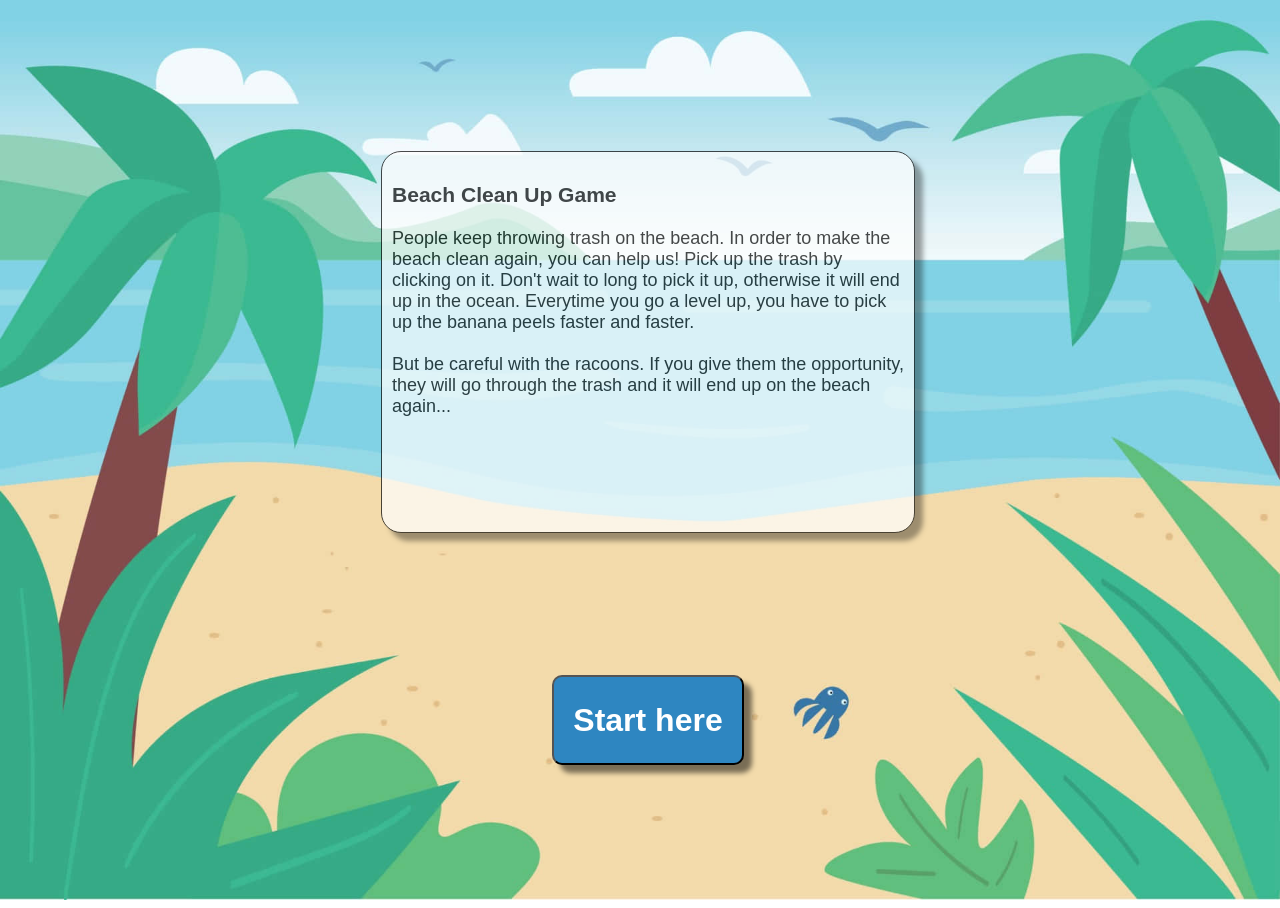
<file: index.html>
<!DOCTYPE html>
<html lang="en">
<head>
    <meta charset="UTF-8">
    <meta name="viewport" content="width=device-width, initial-scale=1.0">
    <title>Start page</title>

    <link rel="stylesheet" href="./css/startpage.css">
</head>
<body>  
<section class="container">
    <div id="gamerules">
        <h3>Beach Clean Up Game</h3>
        <p>People keep throwing trash on the beach. In order to make the beach clean again, you can help us!
            Pick up the trash by clicking on it. Don't wait to long to pick it up, otherwise it will end up in the
            ocean. Everytime you go a level up, you have to pick up the banana peels faster and faster. 
            <br>
            <br>
            But be careful with the racoons. If you give them the opportunity, they will go through the trash and it will end up on the beach again...
        </p>
    </div>
</section>

    <form action="./play.html">
    <input class="button" type="submit" value="Start here">
    </form>

    <script src="./js/main.js"></script>
    
</body>
</html>
</file>
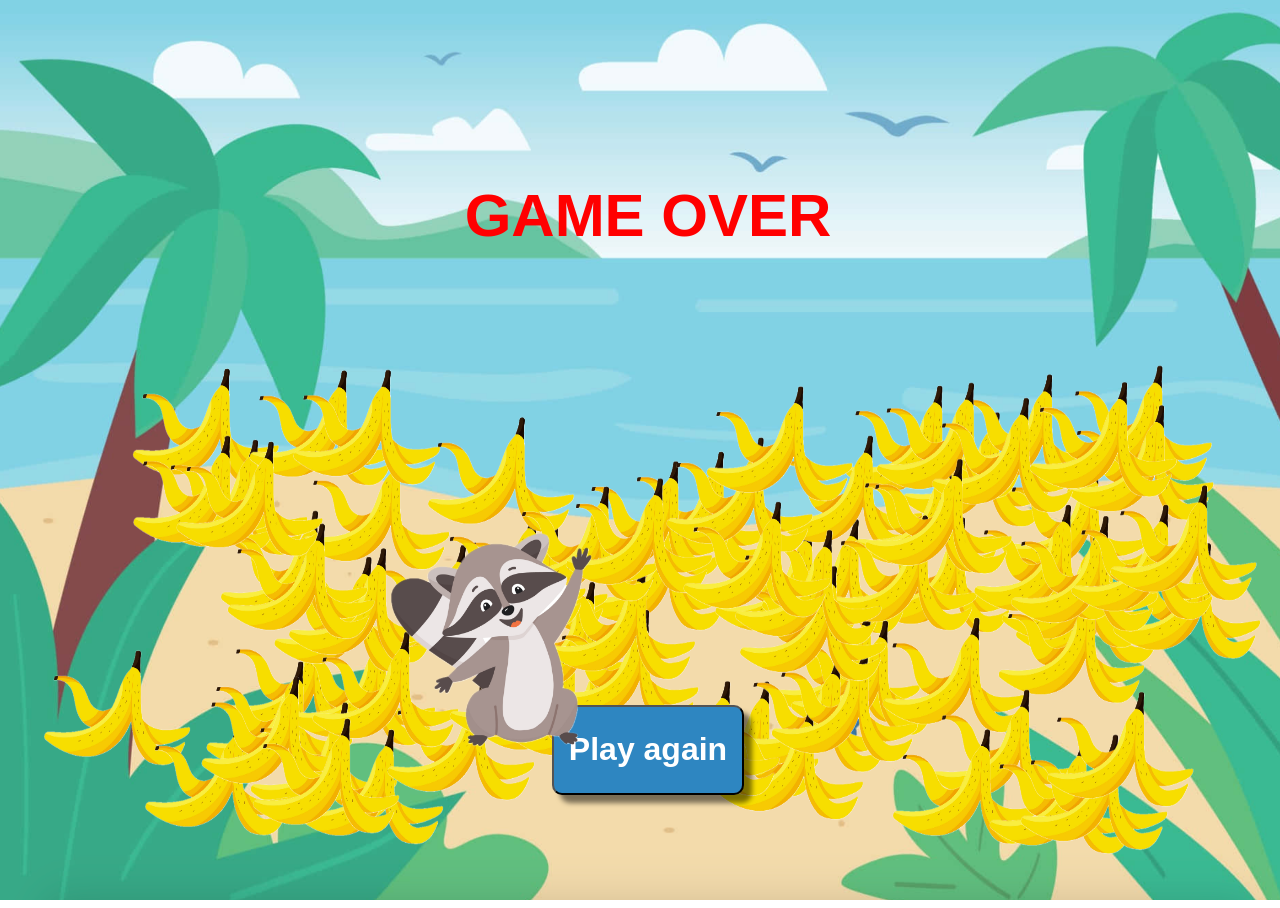
<file: gameover.html>
<!DOCTYPE html>
<html lang="en">

<head>
    <meta charset="UTF-8">
    <meta name="viewport" content="width=device-width, initial-scale=1.0">
    <title>Game Over</title>

    <link rel="stylesheet" href="css/gameover.css">
</head>

<body>
     
    <section class="gameovercontainer">
        <h1>GAME OVER</h1>
        
    </section>

    <img src="./images/redboximage.png" alt="racoon">

    <form action="./play.html">
        <input class="playagain" type="submit" value="Play again">
    </form>

    <script src="./js/main.js"></script>
</body>

</html>
</file>
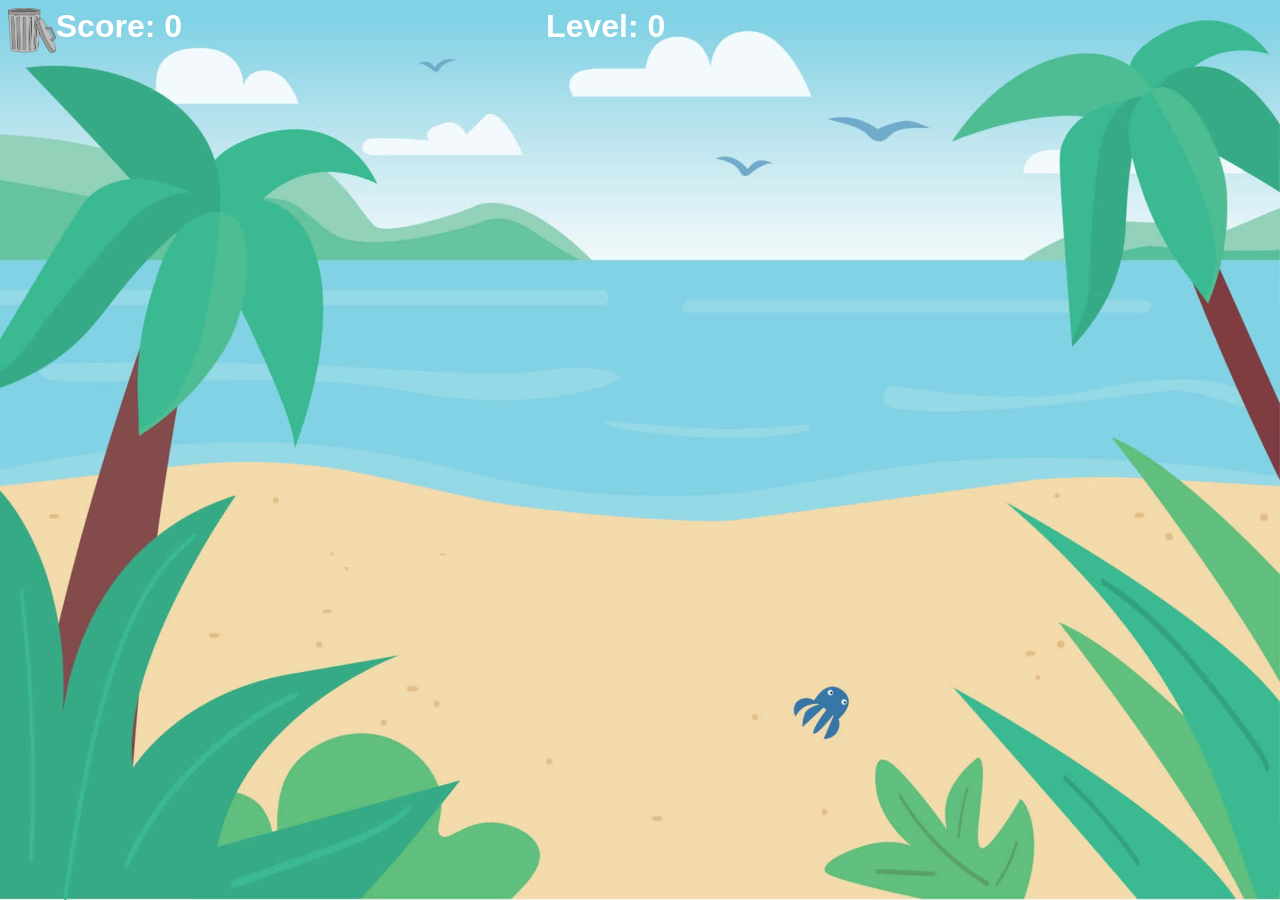
<file: play.html>
<!DOCTYPE html>
<html lang="en">

<head>
    <meta charset="UTF-8">
    <meta name="viewport" content="width=device-width, initial-scale=1.0">
    <title>Clean Up Game</title>

    <link rel="stylesheet" href="./css/main.css">
</head>

<body>
    <section>
        <header>
            <img src="./images/trashcan.png" alt="Scoreboard image">
            <div id="score" class="information" > Score: 0</div>
           <div id="level" class="information">Level: 0</div>
        </header> 
    
        <div id="gameboard"></div>
    
    </section>
    
    
    <script src="./js/main.js"></script>

</body>

</html>
</file>
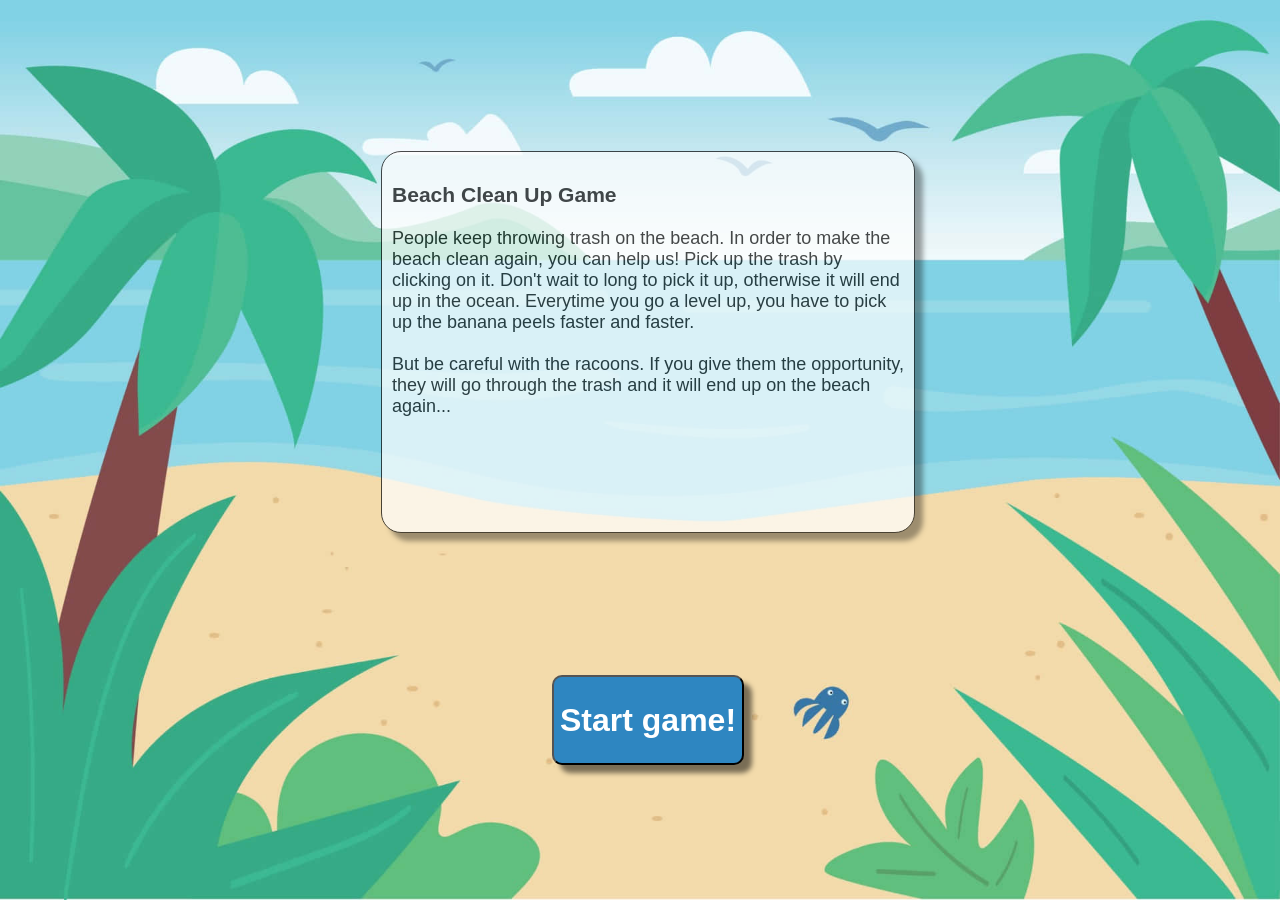
<file: startbutton.html>
<!DOCTYPE html>
<html lang="en">
<head>
    <meta charset="UTF-8">
    <meta name="viewport" content="width=device-width, initial-scale=1.0">
    <title>Start page</title>

    <link rel="stylesheet" href="./css/startpage.css">
</head>
<body>  
<section class="container">
    <div id="gamerules">
        <h3>Beach Clean Up Game</h3>
        <p>People keep throwing trash on the beach. In order to make the beach clean again, you can help us!
            Pick up the trash by clicking on it. Don't wait to long to pick it up, otherwise it will end up in the
            ocean. Everytime you go a level up, you have to pick up the banana peels faster and faster. 
            <br>
            <br>
            But be careful with the racoons. If you give them the opportunity, they will go through the trash and it will end up on the beach again...
        </p>
    </div>
</section>

    <form action="./index.html">
    <input class="button" type="submit" value="Start game!">
    </form>

    <script src="./js/main.js"></script>
    
</body>
</html>
</file>
<file: css/startpage.css>
body {
    width: 100vw;
    height: 100vh;
    background-image: url("../images/background.jpeg");
    background-repeat: no-repeat;
    background-size: 100vw 100vh;
    position: absolute;
    display: flex;
    flex-direction: column;
    justify-content: space-evenly;
    align-items: center;
}

.container {
    size: 100vw 100vh;
}

#gamerules {
    border: 1px solid black;
    box-shadow: 8px 8px 5px rgba(0, 0, 0, 0.5);
    background-color: white;
    font-family: 'Montserrat', sans-serif;
    font-size: large;
    padding: 10px;
    width: 40vw;
    height: 40vh;
    opacity: 0.7;
    border-radius: 20px;
}

.button {
    width: 15vw;
    height: 10vh;
    border-radius: 10px;
    font-family: 'Montserrat', sans-serif;
    font-size: xx-large;
    font-weight: bold;
    background-color: rgb(46, 134, 193);
    color: white;
    box-shadow: 8px 8px 5px rgba(0, 0, 0, 0.5);
}
</file>
<file: css/gameover.css>
/* background beach
racoon laughing


*/

body {
    width: 100vw;
    height: 100vh;
    background-image: url("../images/gameoverbackground.png");
    background-repeat: no-repeat;
    background-size: 100vw 100vh;
    position: absolute;
    display: flex;
    flex-direction: column;
    justify-content: space-evenly;
    align-items: center;
      
}

.gameovercontainer {
    /* border: 1px solid black;
    box-shadow: 8px 8px 5px rgba(0, 0, 0, 0.5);
    background-color: white; */
    font-family: 'Montserrat', sans-serif;
    padding: 10px;
    width: 40vw;
    height: 50vh;
    border-radius: 10px;
    text-align: center;
    font-size: 40px;
    color: red;
    display: flex;
    flex-direction: column;
}

.playagain {
    width: 15vw;
    height: 10vh;
    border-radius: 10px;
    font-family: 'Montserrat', sans-serif;
    font-size: xx-large;
    font-weight: bold;
    background-color: rgb(46, 134, 193);
    color: white;
    box-shadow: 8px 8px 5px rgba(0, 0, 0, 0.5);
}

div {
    color: white;
}
img {
    position: absolute;
    bottom: 15vh;
    left: 28vw;
    height: 30vh;
}
</file>
<file: css/main.css>
body {
    background-image: url("../images/background.jpeg");
    background-repeat: no-repeat;
    background-size: 100vw 100vh;
    opacity: 1;
}

header {
    height: 5vh;
    display: flex;
    flex-direction: row;
    justify-content: space-between;
    color: white;
    font-weight: bold;
    font-family: 'Montserrat', sans-serif;
    font-size: xx-large;
}

#gameboard {
    position: absolute;
    left: 0;
    bottom: 0;
    width: 100vw;
    height: 95vh;
}

.banana {
    position: absolute;
    background-image: url("../images/greenboximage.png");
    background-size: cover;
    background-repeat: no-repeat;
    background-position: center;
}

.racoon {
    position: absolute;
    background-image: url("../images/redboximage.png");
    background-size: cover;
    background-position: center;
}

#score {
    flex-grow: 3;
}

#level {
    flex-grow: 5;
}
</file>
